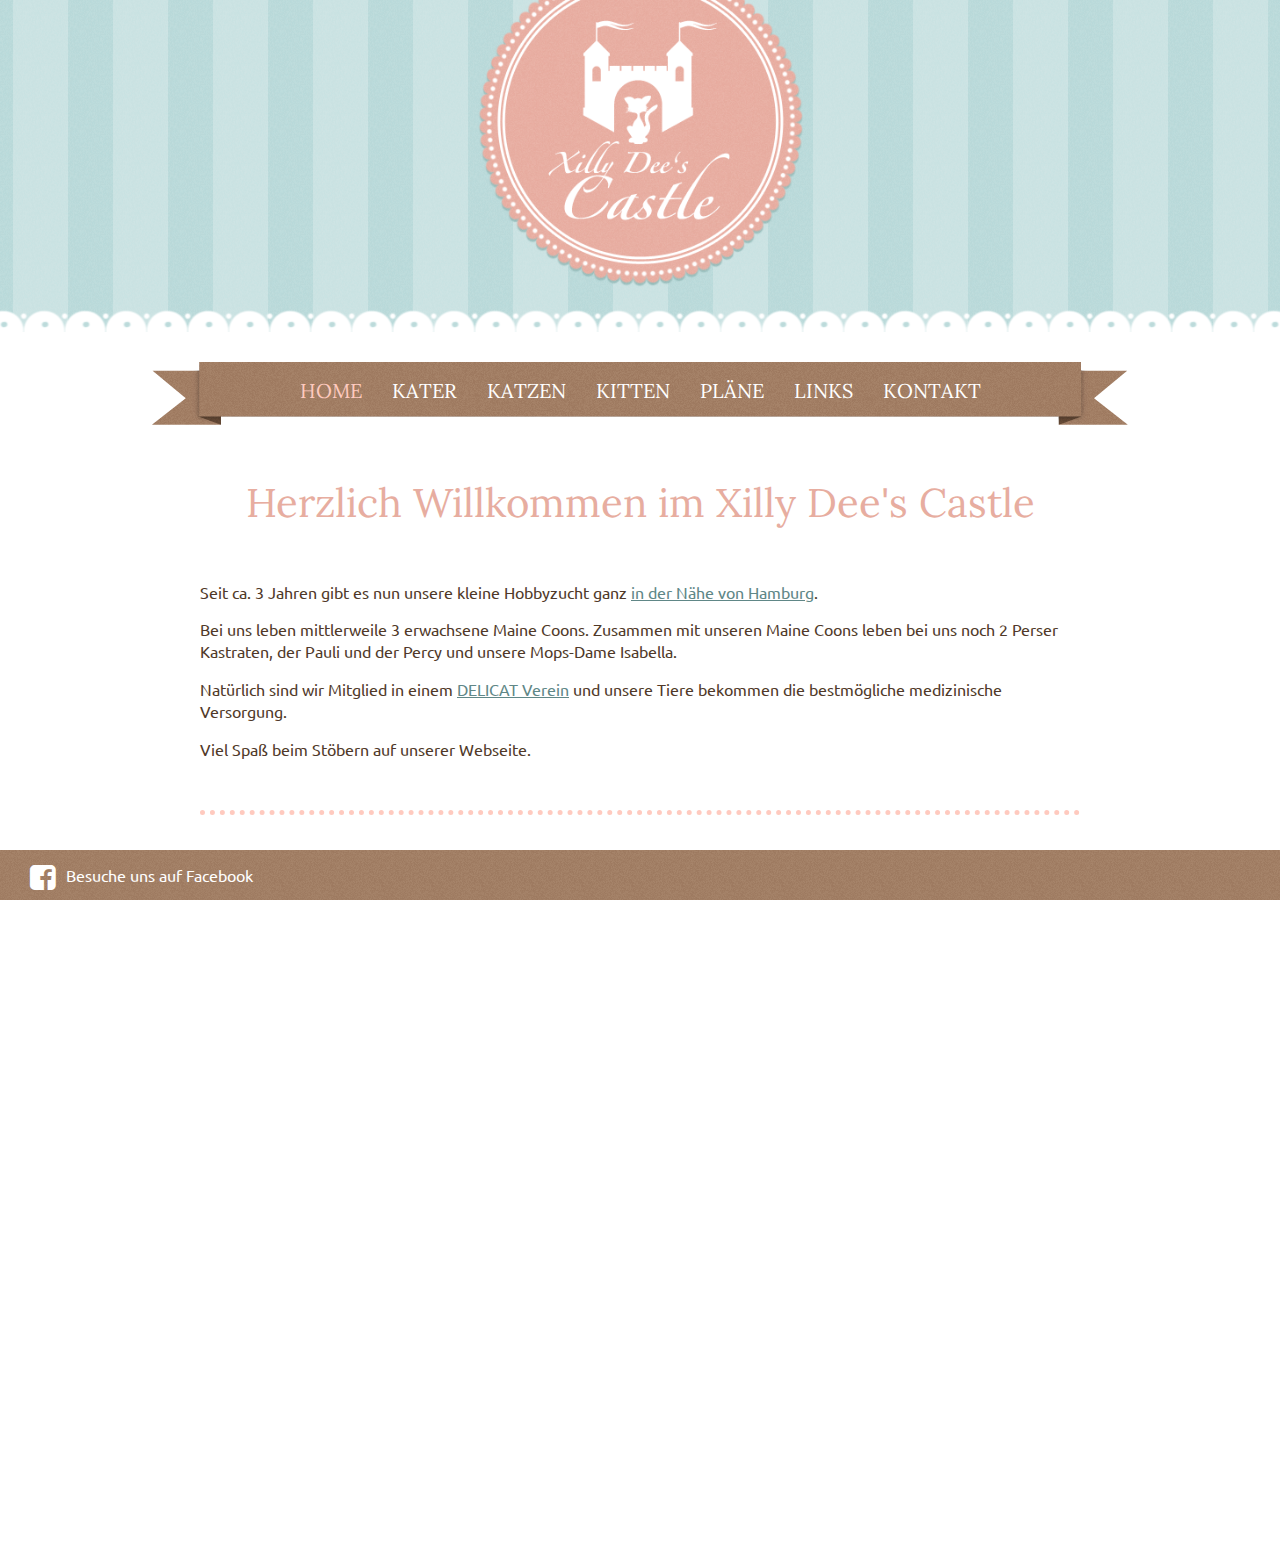
<file: index.html>
<!DOCTYPE html><html lang="de-DE"><head><meta charset="utf-8"><meta http-equiv="X-UA-Compatible" content="IE=edge"><title>Maine-Coon Kitten - Katzenzüchter aus Hamburg</title><meta name="description" content="Xilly Dee's Castle - Maine-Coon Kitten - Katzenzüchter aus Hamburg. Liebevolle Hobbyzucht und super süße Katzenkitten, besuchen Sie unsere Homepage."><meta name="keywords" content="Maine Coon Kitten, Katzenzucht, Liebhaberzucht, Hobbyzucht, Hamburg, Schenefeld, Rassekatzen, Edelkatzen, Mainecoon, Xilly, Züchter, Verein, Papiere"><link rel="stylesheet" href="assets/css/main.css"><link rel="stylesheet" href="http://fonts.googleapis.com/css?family=Ubuntu:400,400italic|Lora:400,700"><meta name="viewport" content="width=device-width,initial-scale=1,maximum-scale=1,user-scalable=0,minimal-ui"><link rel="shortcut icon" href="/favicon.ico"><!--[if lt IE 9]><script src="//html5shiv.googlecode.com/svn/trunk/html5.js"></script><![endif]--><link href="https://plus.google.com/117593400947923298797" rel="publisher"></head><body><header><div class="edge"><a href="/"><img src="/assets/img/logo.png" alt="Xilly Dee's Castle - Katzenzüchter aus Hamburg"></a></div></header><nav><ul><li class="active"><a href="index.html">Home</a></li><li><a href="kater.html">Kater</a></li><li><a href="katzen.html">Katzen</a></li><li><a href="kitten.html">Kitten</a></li><li><a href="plaene.html">Pläne</a></li><li><a href="links.html">Links</a></li><li><a href="kontakt.html">Kontakt</a></li></ul></nav><main><h1>Herzlich Willkommen im Xilly Dee's Castle</h1><p>Seit ca. 3 Jahren gibt es nun unsere kleine Hobbyzucht ganz <a href="kontakt.html">in der Nähe von Hamburg</a>.</p><p>Bei uns leben mittlerweile 3 erwachsene Maine Coons. Zusammen mit unseren Maine Coons leben bei uns noch 2 Perser Kastraten, der Pauli und der Percy und unsere Mops-Dame Isabella.</p><p>Natürlich sind wir Mitglied in einem <a href="http://www.delicat-ev.eu" target="_blank">DELICAT Verein</a> und unsere Tiere bekommen die bestmögliche medizinische Versorgung.</p><p>Viel Spaß beim Stöbern auf unserer Webseite.</p><hr><h2>Unsere Kitten beim spielen</h2><br><div class="video-container"><iframe src="//www.youtube-nocookie.com/embed/Q-5mUcO7LLU?rel=0&amp;controls=0&amp;showinfo=0" frameborder="0" allowfullscreen></iframe></div></main><footer><a href="http://www.facebook.com/mainecoon.hamburg" target="target">Besuche uns auf Facebook</a></footer></body></html>
</file>
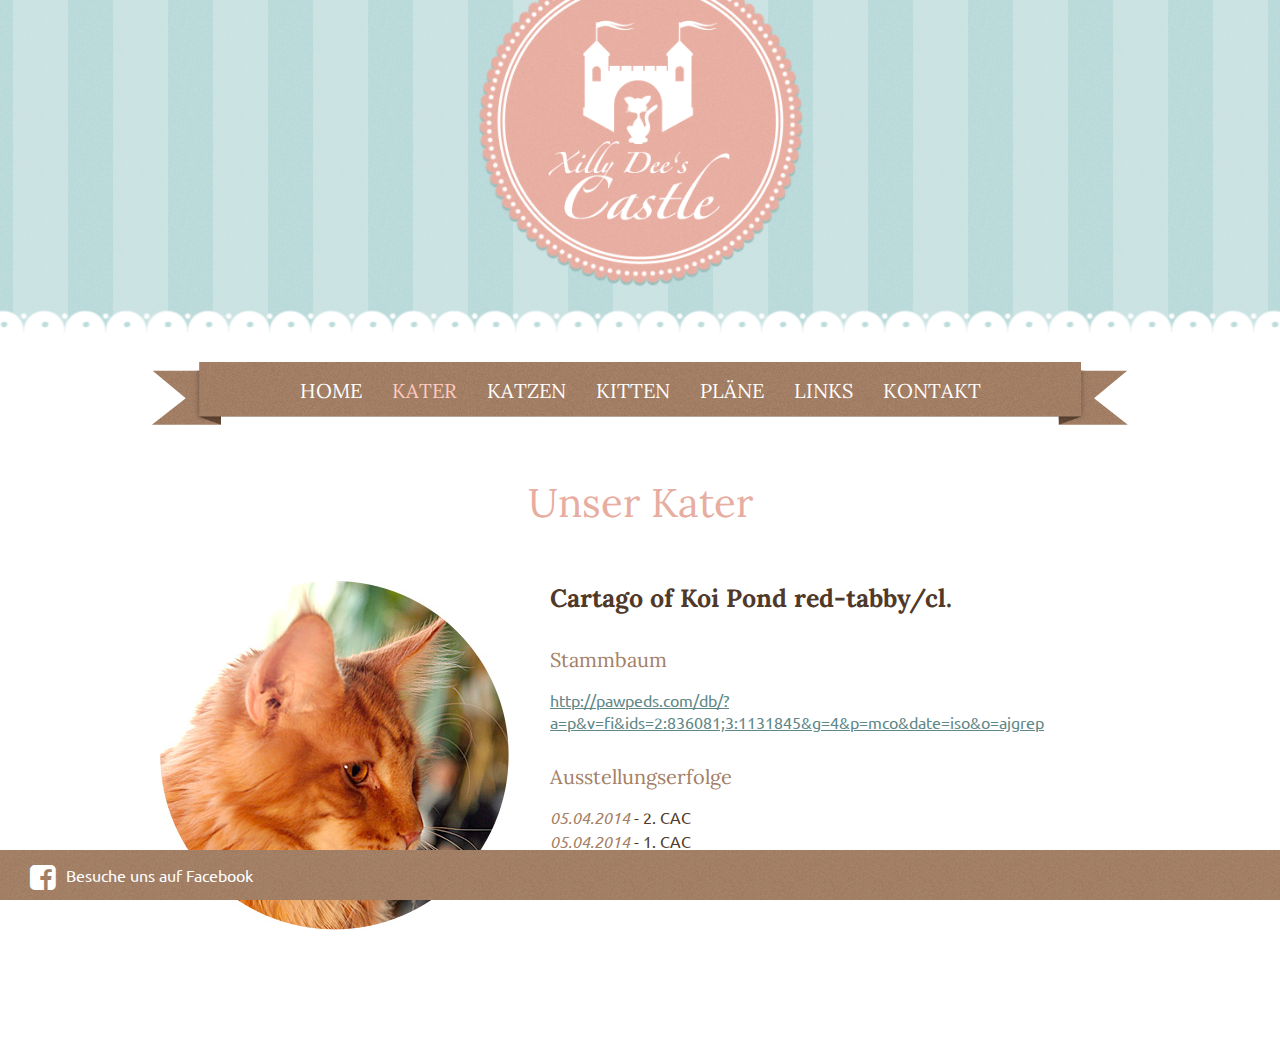
<file: kater.html>
<!DOCTYPE html><html lang="de-DE"><head><meta charset="utf-8"><meta http-equiv="X-UA-Compatible" content="IE=edge"><title>Unser Kater - Zuchtkater - Maine-Coon Kitten - Katzenzüchter aus Hamburg</title><meta name="description" content="Xilly Dee's Castle - Maine-Coon Kitten - Katzenzüchter aus Hamburg. Liebevolle Hobbyzucht und super süße Katzenkitten, besuchen Sie unsere Homepage."><meta name="keywords" content="Maine Coon Kitten, Katzenzucht, Liebhaberzucht, Hobbyzucht, Hamburg, Schenefeld, Rassekatzen, Edelkatzen, Mainecoon, Xilly, Züchter, Verein, Papiere"><link rel="stylesheet" href="assets/css/main.css"><link rel="stylesheet" href="http://fonts.googleapis.com/css?family=Ubuntu:400,400italic|Lora:400,700"><meta name="viewport" content="width=device-width,initial-scale=1,maximum-scale=1,user-scalable=0,minimal-ui"><link rel="shortcut icon" href="/favicon.ico"><!--[if lt IE 9]><script src="//html5shiv.googlecode.com/svn/trunk/html5.js"></script><![endif]--><link href="https://plus.google.com/117593400947923298797" rel="publisher"></head><body><header><div class="edge"><a href="/"><img src="/assets/img/logo.png" alt="Xilly Dee's Castle - Katzenzüchter aus Hamburg"></a></div></header><nav><ul><li><a href="index.html">Home</a></li><li class="active"><a href="kater.html">Kater</a></li><li><a href="katzen.html">Katzen</a></li><li><a href="kitten.html">Kitten</a></li><li><a href="plaene.html">Pläne</a></li><li><a href="links.html">Links</a></li><li><a href="kontakt.html">Kontakt</a></li></ul></nav><main><h1>Unser Kater</h1><img src="assets/img/kater.jpg" alt="" class="left"><div class="left"><h2>Cartago of Koi Pond red-tabby/cl.</h2><h3>Stammbaum</h3><a href="http://pawpeds.com/db/?a=p&amp;v=fi&amp;ids=2:836081;3:1131845&amp;g=4&amp;p=mco&amp;date=iso&amp;o=ajgrep" target="target">http://pawpeds.com/db/?a=p&amp;v=fi&amp;ids=2:836081;3:1131845&amp;g=4&amp;p=mco&amp;date=iso&amp;o=ajgrep</a><h3>Ausstellungserfolge</h3><ul><li><span>05.04.2014</span> - 2. CAC</li><li><span>05.04.2014</span> - 1. CAC</li><li><span>01.02.2014</span> - CACJ</li><li><span>01.11.2013</span> - CACP</li></ul><br><br></div></main><footer><a href="http://www.facebook.com/mainecoon.hamburg" target="target">Besuche uns auf Facebook</a></footer></body></html>
</file>
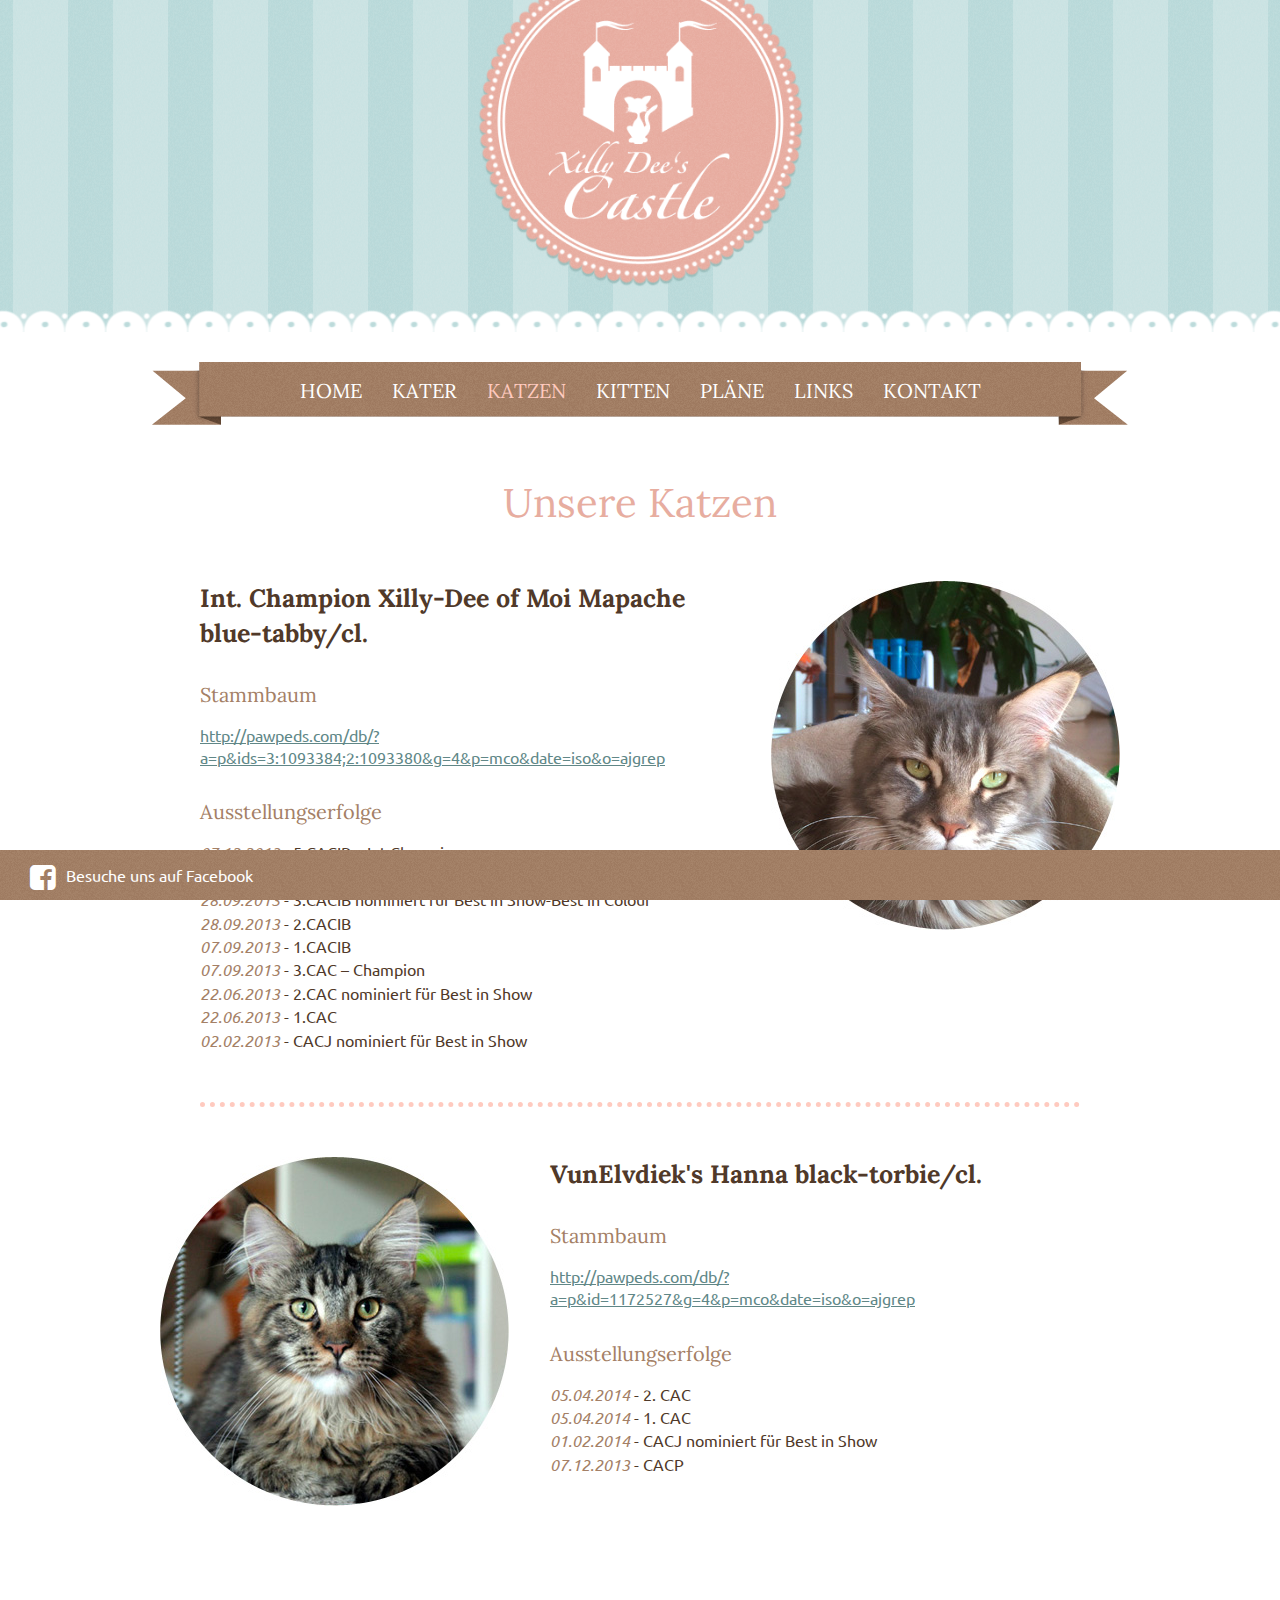
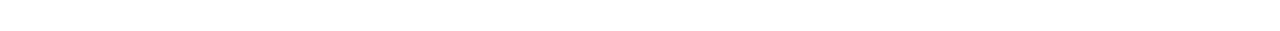
<file: katzen.html>
<!DOCTYPE html><html lang="de-DE"><head><meta charset="utf-8"><meta http-equiv="X-UA-Compatible" content="IE=edge"><title>Unsere Katzen - Zuchtkatzen, Kätzin/Kätzinnen - Maine-Coon Kitten - Katzenzüchter aus Hamburg</title><meta name="description" content="Xilly Dee's Castle - Maine-Coon Kitten - Katzenzüchter aus Hamburg. Liebevolle Hobbyzucht und super süße Katzenkitten, besuchen Sie unsere Homepage."><meta name="keywords" content="Maine Coon Kitten, Katzenzucht, Liebhaberzucht, Hobbyzucht, Hamburg, Schenefeld, Rassekatzen, Edelkatzen, Mainecoon, Xilly, Züchter, Verein, Papiere"><link rel="stylesheet" href="assets/css/main.css"><link rel="stylesheet" href="http://fonts.googleapis.com/css?family=Ubuntu:400,400italic|Lora:400,700"><meta name="viewport" content="width=device-width,initial-scale=1,maximum-scale=1,user-scalable=0,minimal-ui"><link rel="shortcut icon" href="/favicon.ico"><!--[if lt IE 9]><script src="//html5shiv.googlecode.com/svn/trunk/html5.js"></script><![endif]--><link href="https://plus.google.com/117593400947923298797" rel="publisher"></head><body><header><div class="edge"><a href="/"><img src="/assets/img/logo.png" alt="Xilly Dee's Castle - Katzenzüchter aus Hamburg"></a></div></header><nav><ul><li><a href="index.html">Home</a></li><li><a href="kater.html">Kater</a></li><li class="active"><a href="katzen.html">Katzen</a></li><li><a href="kitten.html">Kitten</a></li><li><a href="plaene.html">Pläne</a></li><li><a href="links.html">Links</a></li><li><a href="kontakt.html">Kontakt</a></li></ul></nav><main><h1>Unsere Katzen</h1><img src="assets/img/katze1.jpg" alt="" class="right"><div class="right"><h2>Int. Champion Xilly-Dee of Moi Mapache blue-tabby/cl.</h2><h3>Stammbaum</h3><a href="http://pawpeds.com/db/?a=p&amp;ids=3:1093384;2:1093380&amp;g=4&amp;p=mco&amp;date=iso&amp;o=ajgrep" target="target">http://pawpeds.com/db/?a=p&amp;ids=3:1093384;2:1093380&amp;g=4&amp;p=mco&amp;date=iso&amp;o=ajgrep</a><h3>Ausstellungserfolge</h3><ul><li><span>07.12.2013</span> - 5.CACIB – Int.Champion</li><li><span>07.12.2013</span> - 4.CACIB</li><li><span>28.09.2013</span> - 3.CACIB nominiert für Best in Show-Best in Colour</li><li><span>28.09.2013</span> - 2.CACIB</li><li><span>07.09.2013</span> - 1.CACIB</li><li><span>07.09.2013</span> - 3.CAC – Champion</li><li><span>22.06.2013</span> - 2.CAC nominiert für Best in Show</li><li><span>22.06.2013</span> - 1.CAC</li><li><span>02.02.2013</span> - CACJ nominiert für Best in Show</li></ul></div><hr><img src="assets/img/katze2.jpg" alt="" class="left"><div class="left"><h2>VunElvdiek's Hanna black-torbie/cl.</h2><h3>Stammbaum</h3><a href="http://pawpeds.com/db/?a=p&amp;id=1172527&amp;g=4&amp;p=mco&amp;date=iso&amp;o=ajgrep" target="target">http://pawpeds.com/db/?a=p&amp;id=1172527&amp;g=4&amp;p=mco&amp;date=iso&amp;o=ajgrep</a><h3>Ausstellungserfolge</h3><ul><li><span>05.04.2014</span> - 2. CAC</li><li><span>05.04.2014</span> - 1. CAC</li><li><span>01.02.2014</span> - CACJ nominiert für Best in Show</li><li><span>07.12.2013</span> - CACP</li></ul><br><br></div></main><footer><a href="http://www.facebook.com/mainecoon.hamburg" target="target">Besuche uns auf Facebook</a></footer></body></html>
</file>
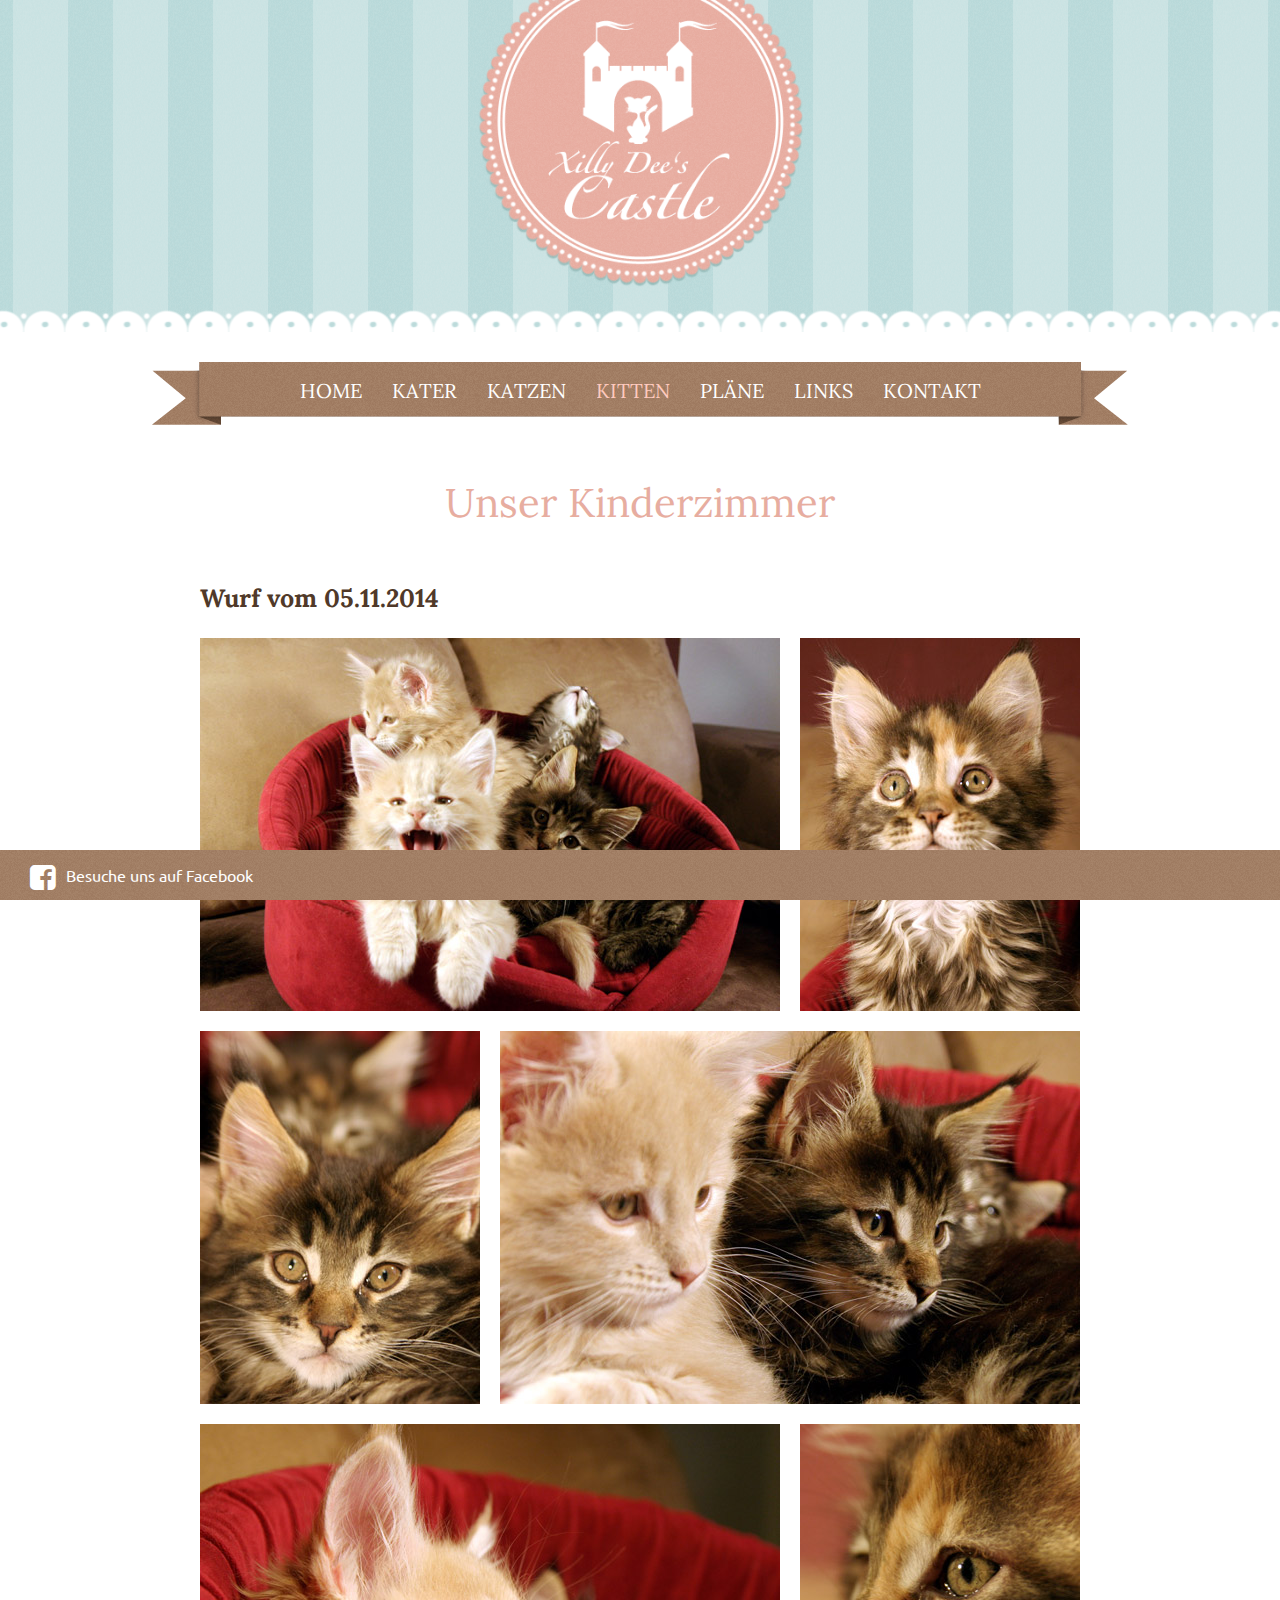
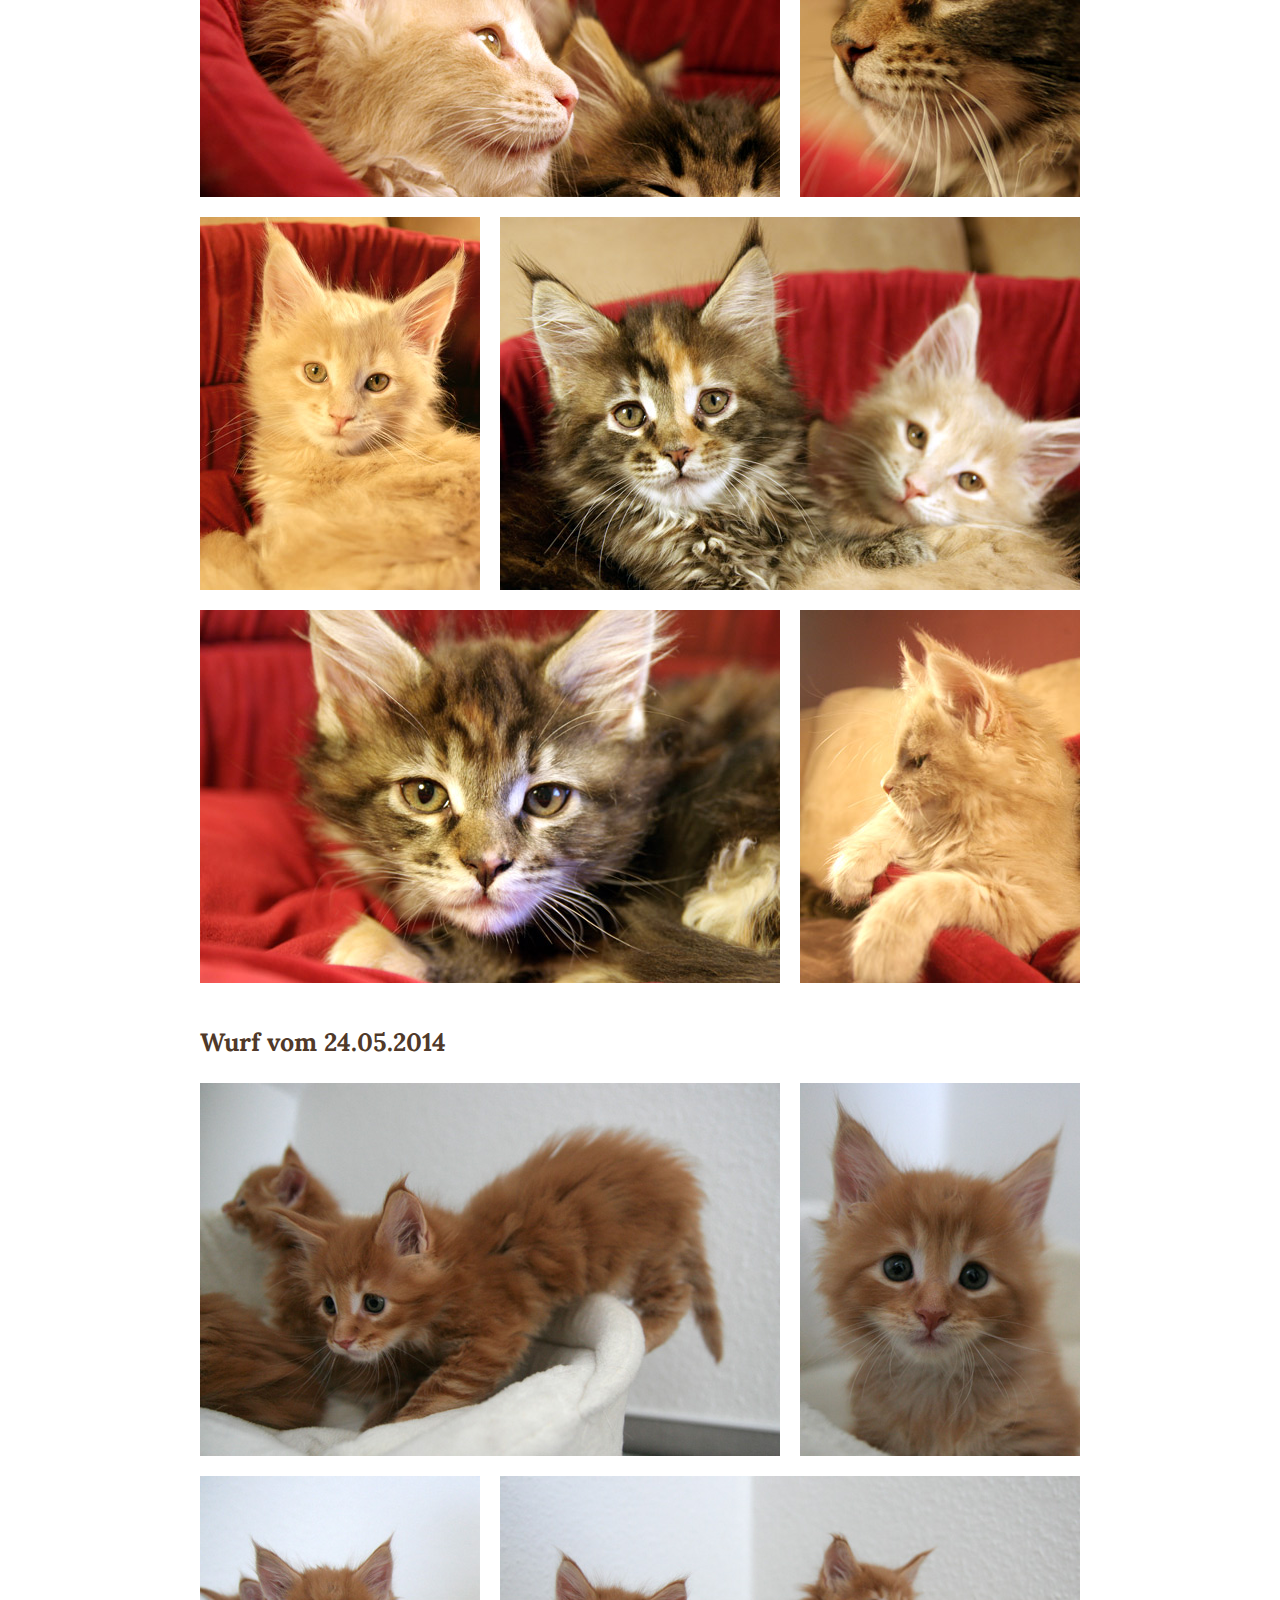
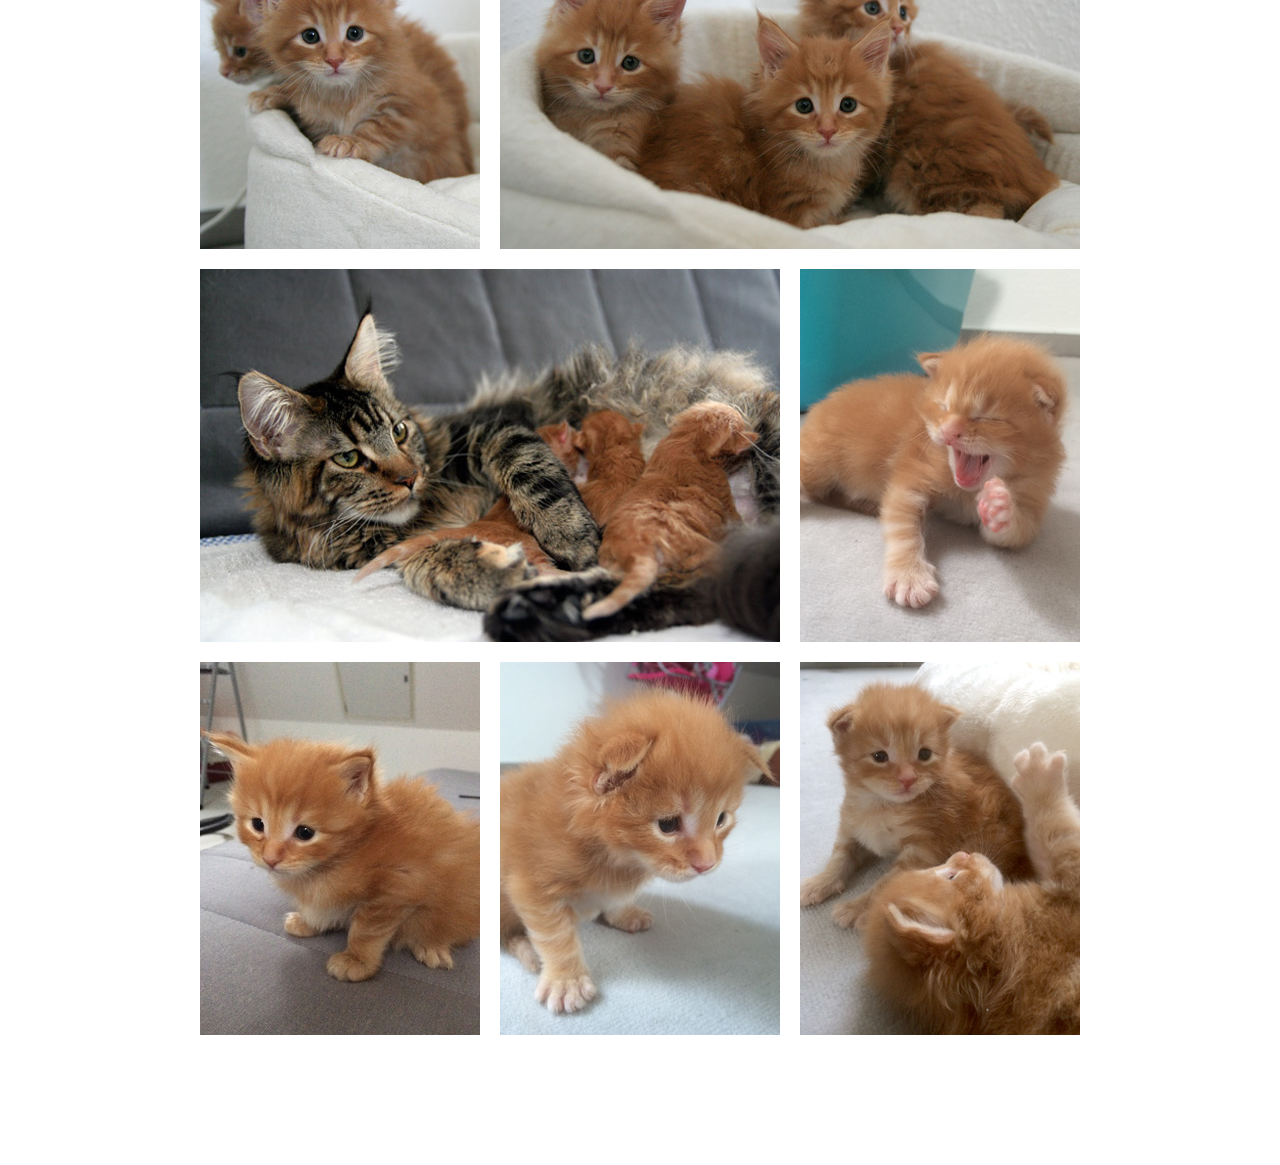
<file: kitten.html>
<!DOCTYPE html><html lang="de-DE"><head><meta charset="utf-8"><meta http-equiv="X-UA-Compatible" content="IE=edge"><title>Unser Kinderzimmer - Katzenbabies, Kitten, Katzenbilder, Nachzuchten - Maine-Coon Kitten - Katzenzüchter aus Hamburg</title><meta name="description" content="Xilly Dee's Castle - Maine-Coon Kitten - Katzenzüchter aus Hamburg. Liebevolle Hobbyzucht und super süße Katzenkitten, besuchen Sie unsere Homepage."><meta name="keywords" content="Maine Coon Kitten, Katzenzucht, Liebhaberzucht, Hobbyzucht, Hamburg, Schenefeld, Rassekatzen, Edelkatzen, Mainecoon, Xilly, Züchter, Verein, Papiere"><link rel="stylesheet" href="assets/css/main.css"><link rel="stylesheet" href="http://fonts.googleapis.com/css?family=Ubuntu:400,400italic|Lora:400,700"><meta name="viewport" content="width=device-width,initial-scale=1,maximum-scale=1,user-scalable=0,minimal-ui"><link rel="shortcut icon" href="/favicon.ico"><!--[if lt IE 9]><script src="//html5shiv.googlecode.com/svn/trunk/html5.js"></script><![endif]--><link href="https://plus.google.com/117593400947923298797" rel="publisher"></head><body><header><div class="edge"><a href="/"><img src="/assets/img/logo.png" alt="Xilly Dee's Castle - Katzenzüchter aus Hamburg"></a></div></header><nav><ul><li><a href="index.html">Home</a></li><li><a href="kater.html">Kater</a></li><li><a href="katzen.html">Katzen</a></li><li class="active"><a href="kitten.html">Kitten</a></li><li><a href="plaene.html">Pläne</a></li><li><a href="links.html">Links</a></li><li><a href="kontakt.html">Kontakt</a></li></ul></nav><main><h1>Unser Kinderzimmer</h1><h2>Wurf vom 05.11.2014</h2><br><div class="cf"><div class="hidden"><div class="gallery"><img src="assets/img/kitten_09.jpg" alt="Maine Coon Kitten aus Hamburg"> <img src="assets/img/kitten_08.jpg" alt="Maine Coon Kitten aus Hamburg"> <img src="assets/img/kitten_01.jpg" alt="Maine Coon Kitten aus Hamburg"> <img src="assets/img/kitten_10.jpg" alt="Maine Coon Kitten aus Hamburg"> <img src="assets/img/kitten_06.jpg" alt="Maine Coon Kitten aus Hamburg"> <img src="assets/img/kitten_05.jpg" alt="Maine Coon Kitten aus Hamburg"> <img src="assets/img/kitten_03.jpg" alt="Maine Coon Kitten aus Hamburg"> <img src="assets/img/kitten_04.jpg" alt="Maine Coon Kitten aus Hamburg"> <img src="assets/img/kitten_07.jpg" alt="Maine Coon Kitten aus Hamburg"> <img src="assets/img/kitten_02.jpg" alt="Maine Coon Kitten aus Hamburg"></div></div></div><br><h2>Wurf vom 24.05.2014</h2><br><div class="cf"><div class="hidden"><div class="gallery"><img src="assets/img/baby7.jpg" alt="Maine Coon Kitten aus Hamburg"> <img src="assets/img/baby6.jpg" alt="Maine Coon Kitten aus Hamburg"> <img src="assets/img/baby5.jpg" alt="Maine Coon Kitten aus Hamburg"> <img src="assets/img/baby4.jpg" alt="Maine Coon Kitten aus Hamburg"> <img src="assets/img/mama.jpg" alt="Maine Coon Kitten aus Hamburg"> <img src="assets/img/baby3.jpg" alt="Maine Coon Kitten aus Hamburg"> <img src="assets/img/baby2.jpg" alt="Maine Coon Kitten aus Hamburg"> <img src="assets/img/baby1.jpg" alt="Maine Coon Kitten aus Hamburg"> <img src="assets/img/babies.jpg" alt="Maine Coon Kitten aus Hamburg"></div></div></div></main><footer><a href="http://www.facebook.com/mainecoon.hamburg" target="target">Besuche uns auf Facebook</a></footer></body></html>
</file>
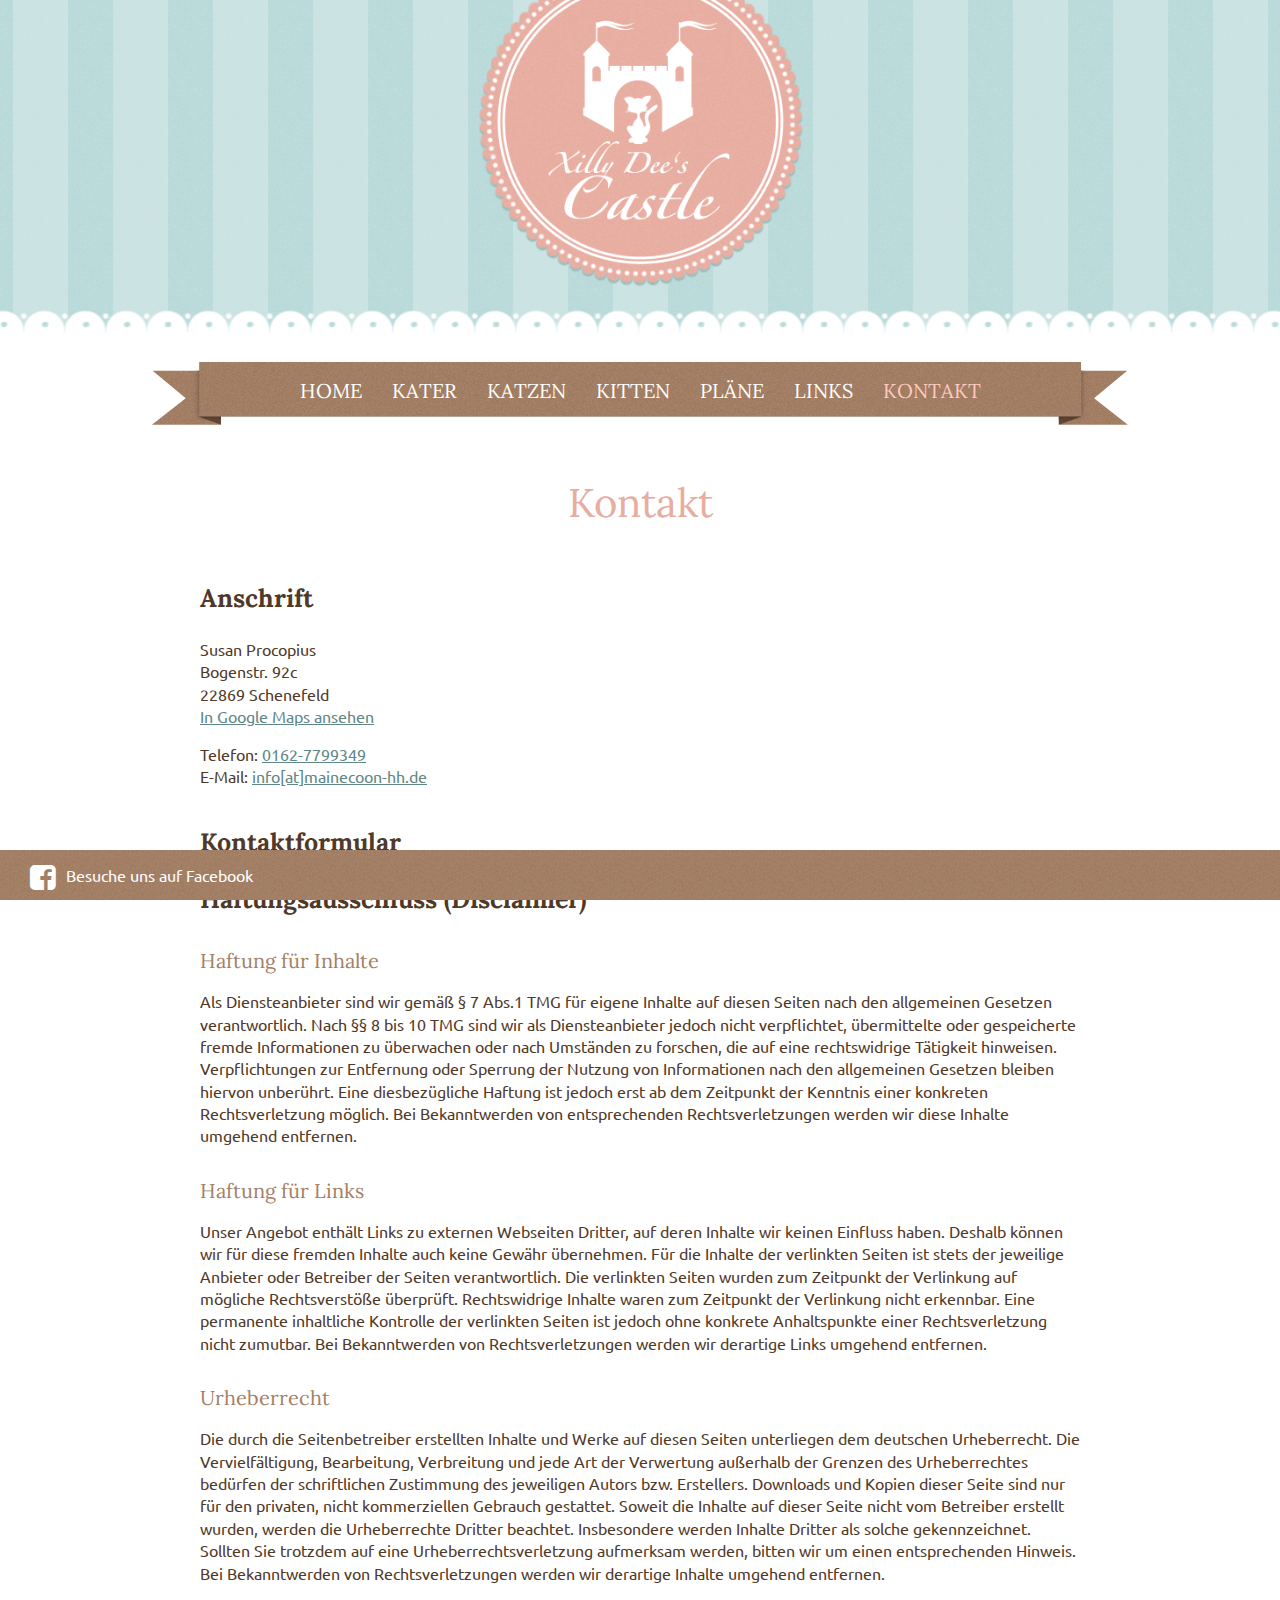
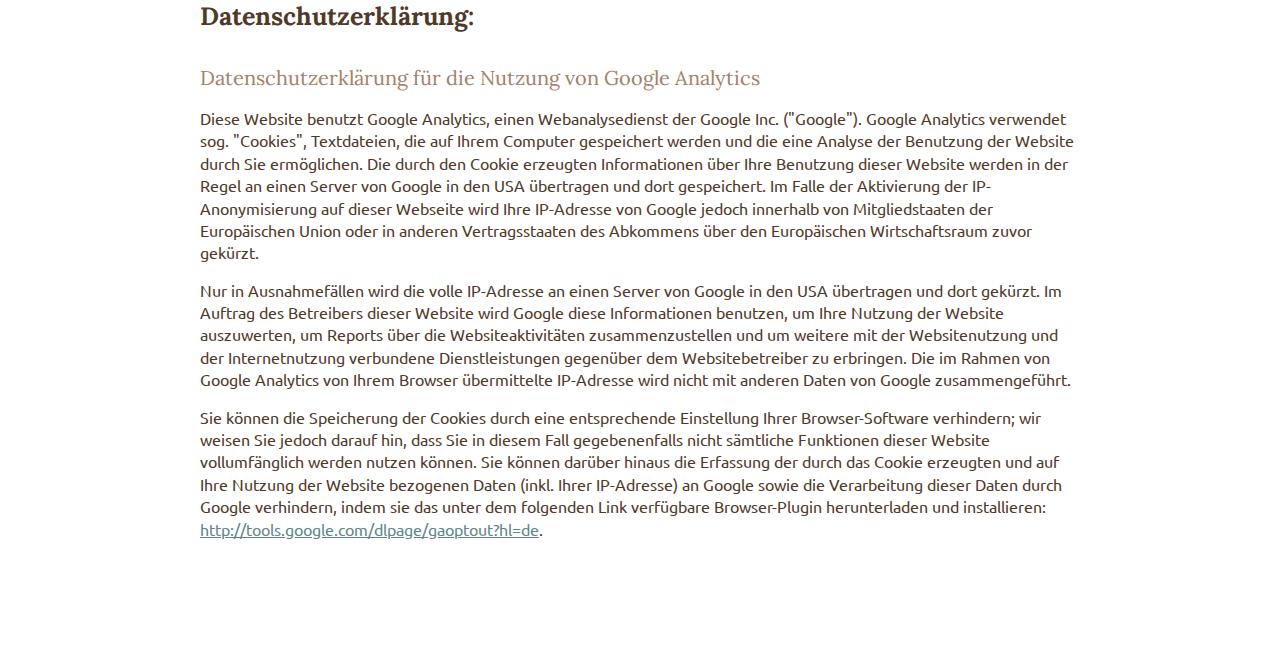
<file: kontakt.html>
<!DOCTYPE html><html lang="de-DE"><head><meta charset="utf-8"><meta http-equiv="X-UA-Compatible" content="IE=edge"><title>Kontakt - Hier finden Sie uns - Maine-Coon Kitten - Katzenzüchter aus Hamburg</title><meta name="description" content="Xilly Dee's Castle - Maine-Coon Kitten - Katzenzüchter aus Hamburg. Liebevolle Hobbyzucht und super süße Katzenkitten, besuchen Sie unsere Homepage."><meta name="keywords" content="Maine Coon Kitten, Katzenzucht, Liebhaberzucht, Hobbyzucht, Hamburg, Schenefeld, Rassekatzen, Edelkatzen, Mainecoon, Xilly, Züchter, Verein, Papiere"><link rel="stylesheet" href="assets/css/main.css"><link rel="stylesheet" href="http://fonts.googleapis.com/css?family=Ubuntu:400,400italic|Lora:400,700"><meta name="viewport" content="width=device-width,initial-scale=1,maximum-scale=1,user-scalable=0,minimal-ui"><link rel="shortcut icon" href="/favicon.ico"><!--[if lt IE 9]><script src="//html5shiv.googlecode.com/svn/trunk/html5.js"></script><![endif]--><link href="https://plus.google.com/117593400947923298797" rel="publisher"></head><body><header><div class="edge"><a href="/"><img src="/assets/img/logo.png" alt="Xilly Dee's Castle - Katzenzüchter aus Hamburg"></a></div></header><nav><ul><li><a href="index.html">Home</a></li><li><a href="kater.html">Kater</a></li><li><a href="katzen.html">Katzen</a></li><li><a href="kitten.html">Kitten</a></li><li><a href="plaene.html">Pläne</a></li><li><a href="links.html">Links</a></li><li class="active"><a href="kontakt.html">Kontakt</a></li></ul></nav><main><h1>Kontakt</h1><h2>Anschrift</h2><p><br>Susan Procopius<br>Bogenstr. 92c<br>22869 Schenefeld<br><a href="https://goo.gl/maps/IKtCS" target="target">In Google Maps ansehen</a></p><p>Telefon: <a href="tel:+491627799349">0162-7799349</a><br>E-Mail: <a href="mailto:info[at]mainecoon-hh.de">info[at]mainecoon-hh.de</a><br><br></p><h2>Kontaktformular</h2><br><div class="desktop"><a id="foxyform_embed_link_161671"></a><script type="text/javascript">(function(d, t){
   var g = d.createElement(t),
       s = d.getElementsByTagName(t)[0];
   g.src = "http://www.foxyform.de/js.php?id=161671&sec_hash=32425d47fe7&width=600px";
   s.parentNode.insertBefore(g, s);
}(document, "script"));</script></div><div class="mobile"><a id="foxyform_embed_link_161673"></a><script type="text/javascript">(function(d, t){
   var g = d.createElement(t),
       s = d.getElementsByTagName(t)[0];
   g.src = "http://www.foxyform.de/js.php?id=161673&sec_hash=24bc526f253&width=280px";
   s.parentNode.insertBefore(g, s);
}(document, "script"));</script><br></div><h2>Haftungsausschluss (Disclaimer)</h2><h3>Haftung für Inhalte</h3><p>Als Diensteanbieter sind wir gemäß § 7 Abs.1 TMG für eigene Inhalte auf diesen Seiten nach den allgemeinen Gesetzen verantwortlich. Nach §§ 8 bis 10 TMG sind wir als Diensteanbieter jedoch nicht verpflichtet, übermittelte oder gespeicherte fremde Informationen zu überwachen oder nach Umständen zu forschen, die auf eine rechtswidrige Tätigkeit hinweisen. Verpflichtungen zur Entfernung oder Sperrung der Nutzung von Informationen nach den allgemeinen Gesetzen bleiben hiervon unberührt. Eine diesbezügliche Haftung ist jedoch erst ab dem Zeitpunkt der Kenntnis einer konkreten Rechtsverletzung möglich. Bei Bekanntwerden von entsprechenden Rechtsverletzungen werden wir diese Inhalte umgehend entfernen.</p><h3>Haftung für Links</h3><p>Unser Angebot enthält Links zu externen Webseiten Dritter, auf deren Inhalte wir keinen Einfluss haben. Deshalb können wir für diese fremden Inhalte auch keine Gewähr übernehmen. Für die Inhalte der verlinkten Seiten ist stets der jeweilige Anbieter oder Betreiber der Seiten verantwortlich. Die verlinkten Seiten wurden zum Zeitpunkt der Verlinkung auf mögliche Rechtsverstöße überprüft. Rechtswidrige Inhalte waren zum Zeitpunkt der Verlinkung nicht erkennbar. Eine permanente inhaltliche Kontrolle der verlinkten Seiten ist jedoch ohne konkrete Anhaltspunkte einer Rechtsverletzung nicht zumutbar. Bei Bekanntwerden von Rechtsverletzungen werden wir derartige Links umgehend entfernen.</p><h3>Urheberrecht</h3><p>Die durch die Seitenbetreiber erstellten Inhalte und Werke auf diesen Seiten unterliegen dem deutschen Urheberrecht. Die Vervielfältigung, Bearbeitung, Verbreitung und jede Art der Verwertung außerhalb der Grenzen des Urheberrechtes bedürfen der schriftlichen Zustimmung des jeweiligen Autors bzw. Erstellers. Downloads und Kopien dieser Seite sind nur für den privaten, nicht kommerziellen Gebrauch gestattet. Soweit die Inhalte auf dieser Seite nicht vom Betreiber erstellt wurden, werden die Urheberrechte Dritter beachtet. Insbesondere werden Inhalte Dritter als solche gekennzeichnet. Sollten Sie trotzdem auf eine Urheberrechtsverletzung aufmerksam werden, bitten wir um einen entsprechenden Hinweis. Bei Bekanntwerden von Rechtsverletzungen werden wir derartige Inhalte umgehend entfernen.</p><h2>Datenschutzerklärung:</h2><h3>Datenschutzerklärung für die Nutzung von Google Analytics</h3><p>Diese Website benutzt Google Analytics, einen Webanalysedienst der Google Inc. ("Google"). Google Analytics verwendet sog. "Cookies", Textdateien, die auf Ihrem Computer gespeichert werden und die eine Analyse der Benutzung der Website durch Sie ermöglichen. Die durch den Cookie erzeugten Informationen über Ihre Benutzung dieser Website werden in der Regel an einen Server von Google in den USA übertragen und dort gespeichert. Im Falle der Aktivierung der IP-Anonymisierung auf dieser Webseite wird Ihre IP-Adresse von Google jedoch innerhalb von Mitgliedstaaten der Europäischen Union oder in anderen Vertragsstaaten des Abkommens über den Europäischen Wirtschaftsraum zuvor gekürzt.</p><p>Nur in Ausnahmefällen wird die volle IP-Adresse an einen Server von Google in den USA übertragen und dort gekürzt. Im Auftrag des Betreibers dieser Website wird Google diese Informationen benutzen, um Ihre Nutzung der Website auszuwerten, um Reports über die Websiteaktivitäten zusammenzustellen und um weitere mit der Websitenutzung und der Internetnutzung verbundene Dienstleistungen gegenüber dem Websitebetreiber zu erbringen. Die im Rahmen von Google Analytics von Ihrem Browser übermittelte IP-Adresse wird nicht mit anderen Daten von Google zusammengeführt.</p><p>Sie können die Speicherung der Cookies durch eine entsprechende Einstellung Ihrer Browser-Software verhindern; wir weisen Sie jedoch darauf hin, dass Sie in diesem Fall gegebenenfalls nicht sämtliche Funktionen dieser Website vollumfänglich werden nutzen können. Sie können darüber hinaus die Erfassung der durch das Cookie erzeugten und auf Ihre Nutzung der Website bezogenen Daten (inkl. Ihrer IP-Adresse) an Google sowie die Verarbeitung dieser Daten durch Google verhindern, indem sie das unter dem folgenden Link verfügbare Browser-Plugin herunterladen und installieren: <a href="http://tools.google.com/dlpage/gaoptout?hl=de">http://tools.google.com/dlpage/gaoptout?hl=de</a>.</p></main><footer><a href="http://www.facebook.com/mainecoon.hamburg" target="target">Besuche uns auf Facebook</a></footer></body></html>
</file>
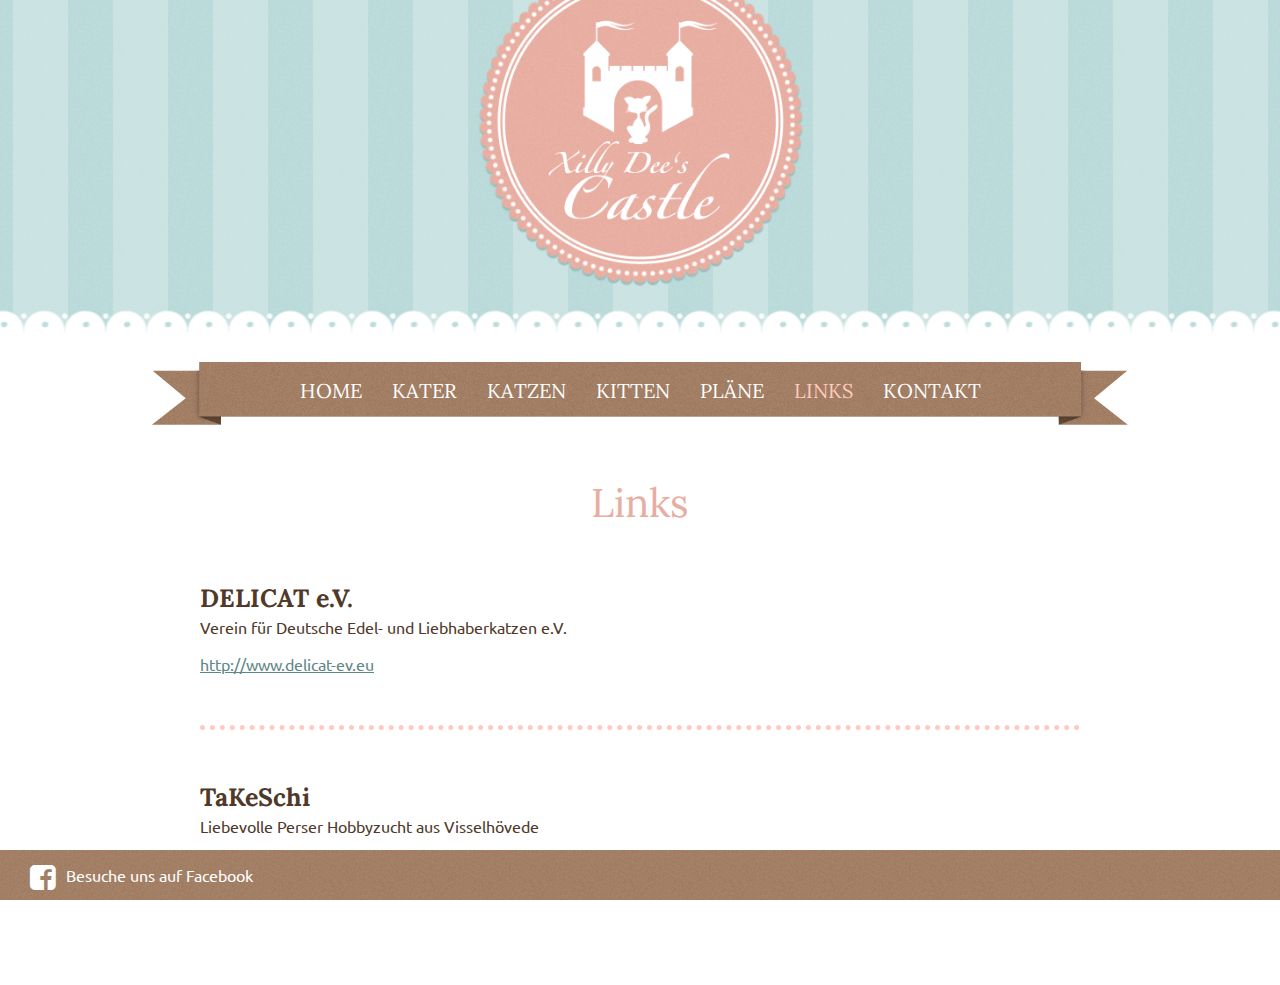
<file: links.html>
<!DOCTYPE html><html lang="de-DE"><head><meta charset="utf-8"><meta http-equiv="X-UA-Compatible" content="IE=edge"><title>Links - Onlineshops, Züchterverein, Katzenverein und Katzenausstellungen - Maine-Coon Kitten - Katzenzüchter aus Hamburg</title><meta name="description" content="Xilly Dee's Castle - Maine-Coon Kitten - Katzenzüchter aus Hamburg. Liebevolle Hobbyzucht und super süße Katzenkitten, besuchen Sie unsere Homepage."><meta name="keywords" content="Maine Coon Kitten, Katzenzucht, Liebhaberzucht, Hobbyzucht, Hamburg, Schenefeld, Rassekatzen, Edelkatzen, Mainecoon, Xilly, Züchter, Verein, Papiere"><link rel="stylesheet" href="assets/css/main.css"><link rel="stylesheet" href="http://fonts.googleapis.com/css?family=Ubuntu:400,400italic|Lora:400,700"><meta name="viewport" content="width=device-width,initial-scale=1,maximum-scale=1,user-scalable=0,minimal-ui"><link rel="shortcut icon" href="/favicon.ico"><!--[if lt IE 9]><script src="//html5shiv.googlecode.com/svn/trunk/html5.js"></script><![endif]--><link href="https://plus.google.com/117593400947923298797" rel="publisher"></head><body><header><div class="edge"><a href="/"><img src="/assets/img/logo.png" alt="Xilly Dee's Castle - Katzenzüchter aus Hamburg"></a></div></header><nav><ul><li><a href="index.html">Home</a></li><li><a href="kater.html">Kater</a></li><li><a href="katzen.html">Katzen</a></li><li><a href="kitten.html">Kitten</a></li><li><a href="plaene.html">Pläne</a></li><li class="active"><a href="links.html">Links</a></li><li><a href="kontakt.html">Kontakt</a></li></ul></nav><main><h1>Links</h1><h2>DELICAT e.V.</h2><p>Verein für Deutsche Edel- und Liebhaberkatzen e.V.</p><a href="http://www.delicat-ev.eu" target="target">http://www.delicat-ev.eu</a><hr><h2>TaKeSchi</h2><p>Liebevolle Perser Hobbyzucht aus Visselhövede</p><a href="http://www.takeschi-cattery.de" target="target">http://www.takeschi-cattery.de</a></main><footer><a href="http://www.facebook.com/mainecoon.hamburg" target="target">Besuche uns auf Facebook</a></footer></body></html>
</file>
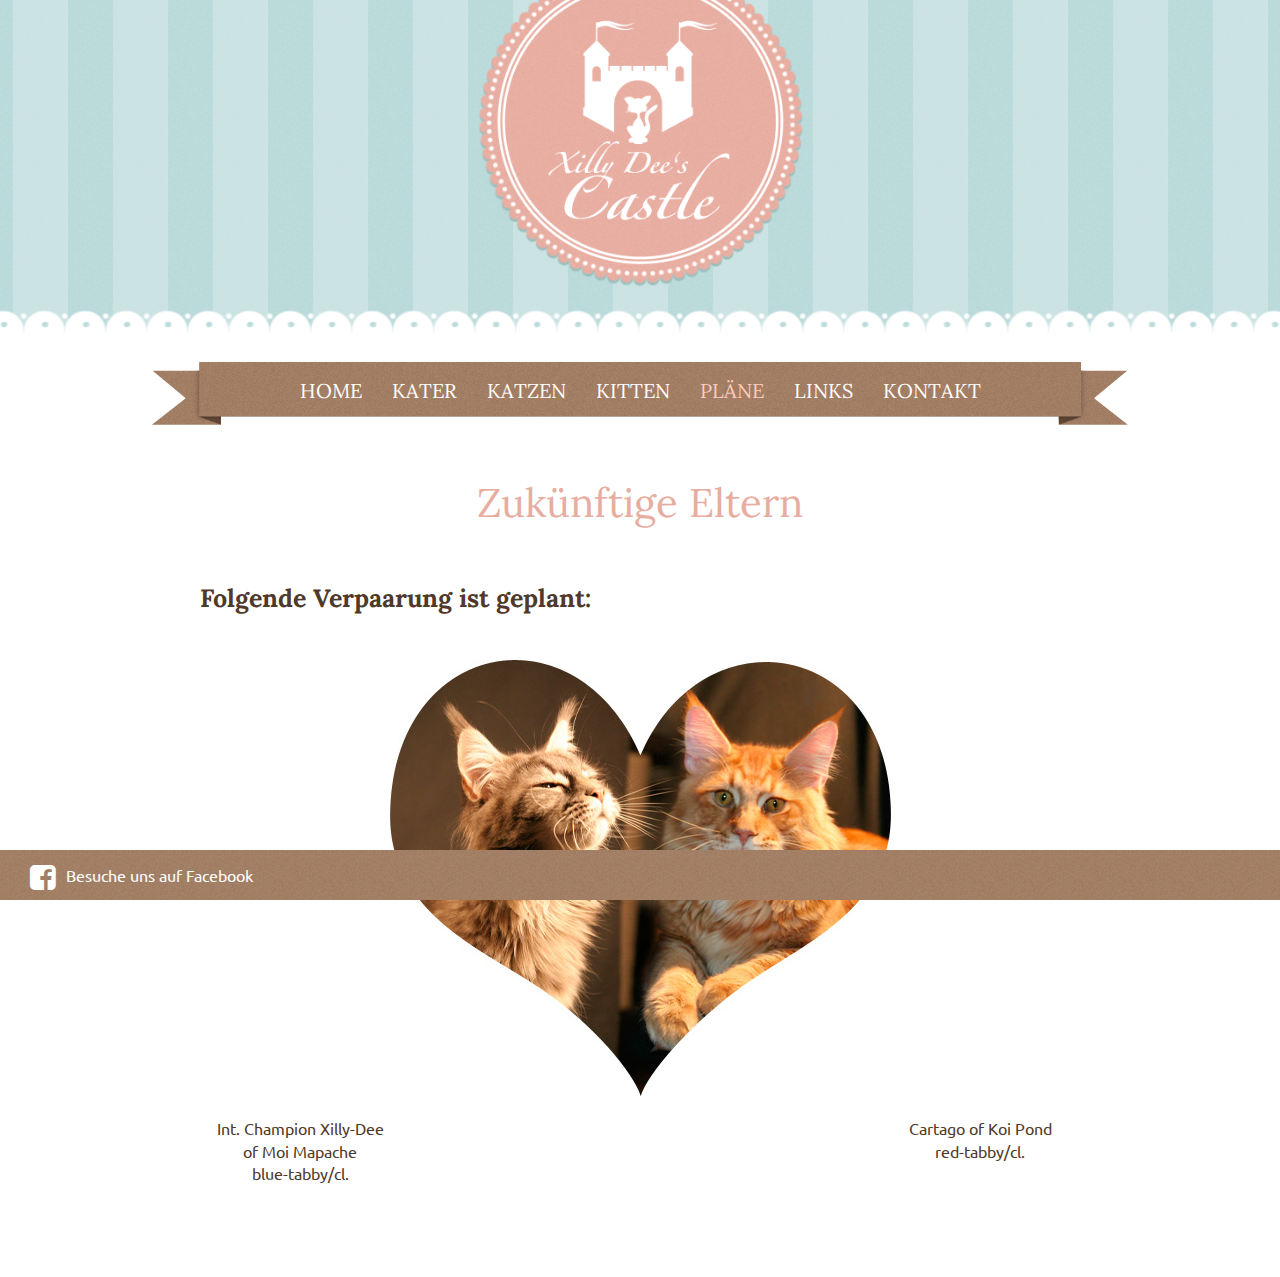
<file: plaene.html>
<!DOCTYPE html><html lang="de-DE"><head><meta charset="utf-8"><meta http-equiv="X-UA-Compatible" content="IE=edge"><title>Zukünftige Eltern - Verpaarungen - Maine-Coon Kitten - Katzenzüchter aus Hamburg</title><meta name="description" content="Xilly Dee's Castle - Maine-Coon Kitten - Katzenzüchter aus Hamburg. Liebevolle Hobbyzucht und super süße Katzenkitten, besuchen Sie unsere Homepage."><meta name="keywords" content="Maine Coon Kitten, Katzenzucht, Liebhaberzucht, Hobbyzucht, Hamburg, Schenefeld, Rassekatzen, Edelkatzen, Mainecoon, Xilly, Züchter, Verein, Papiere"><link rel="stylesheet" href="assets/css/main.css"><link rel="stylesheet" href="http://fonts.googleapis.com/css?family=Ubuntu:400,400italic|Lora:400,700"><meta name="viewport" content="width=device-width,initial-scale=1,maximum-scale=1,user-scalable=0,minimal-ui"><link rel="shortcut icon" href="/favicon.ico"><!--[if lt IE 9]><script src="//html5shiv.googlecode.com/svn/trunk/html5.js"></script><![endif]--><link href="https://plus.google.com/117593400947923298797" rel="publisher"></head><body><header><div class="edge"><a href="/"><img src="/assets/img/logo.png" alt="Xilly Dee's Castle - Katzenzüchter aus Hamburg"></a></div></header><nav><ul><li><a href="index.html">Home</a></li><li><a href="kater.html">Kater</a></li><li><a href="katzen.html">Katzen</a></li><li><a href="kitten.html">Kitten</a></li><li class="active"><a href="plaene.html">Pläne</a></li><li><a href="links.html">Links</a></li><li><a href="kontakt.html">Kontakt</a></li></ul></nav><main><h1>Zukünftige Eltern</h1><h2>Folgende Verpaarung ist geplant:</h2><br><br><img src="assets/img/herz.jpg" alt="" class="center"><div class="col2"><p style="float:left">Int. Champion Xilly-Dee<br>of Moi Mapache<br>blue-tabby/cl.</p><p style="float:right">Cartago of Koi Pond<br>red-tabby/cl.</p></div></main><footer><a href="http://www.facebook.com/mainecoon.hamburg" target="target">Besuche uns auf Facebook</a></footer></body></html>
</file>
<file: assets/css/main.css>
header,nav{text-align:center}footer a,nav ul li a{text-decoration:none}a img,hr{border:none}a,abbr,acronym,address,applet,article,aside,audio,b,big,blockquote,body,canvas,caption,center,cite,code,dd,del,details,dfn,div,dl,dt,em,embed,fieldset,figcaption,figure,footer,form,h1,h2,h3,h4,h5,h6,header,hgroup,html,i,iframe,img,ins,kbd,label,legend,li,mark,menu,nav,object,ol,output,p,pre,q,ruby,s,samp,section,small,span,strike,strong,sub,summary,sup,table,tbody,td,tfoot,th,thead,time,tr,tt,u,ul,var,video{margin:0;padding:0;border:0;font:inherit;font-size:100%;vertical-align:baseline}h2,h4{font-weight:700}html{line-height:1}ol,ul{list-style:none}table{border-collapse:collapse;border-spacing:0}caption,td,th{text-align:left;font-weight:400;vertical-align:middle}blockquote,q{quotes:none}blockquote:after,blockquote:before,q:after,q:before{content:"";content:none}article,aside,details,figcaption,figure,footer,header,hgroup,main,menu,nav,section,summary{display:block}@font-face{font-family:fontello;src:url(../font/fontello.eot);src:url(../font/fontello.eot#iefix)format("embedded-opentype"),url(../font/fontello.woff)format("woff"),url(../font/fontello.ttf)format("truetype"),url(../font/fontello.svg#fontello)format("svg");font-weight:400;font-style:normal}*,:after,:before{-moz-box-sizing:border-box;-webkit-box-sizing:border-box;box-sizing:border-box}.mobile{display:none}address,article,footer,header,main,nav,section{display:block}header{background-image:url(../img/header_bg.png);background-position:50% 50%;margin-bottom:30px}header .edge{padding-bottom:40px;background-image:url(../img/header_edge.png);background-position:50% 100%;background-repeat:repeat-x}header .edge img{width:325px}h1,h2,h3,h4,h5,h6{text-rendering:optimizeLegibility}nav{background-image:url(../img/nav_bg.png);background-repeat:no-repeat;margin:0 auto 50px;height:63px;width:976px;line-height:58px}nav ul li{display:inline}nav ul li a{display:inline-block;height:54px;padding:0 15px;text-transform:uppercase;color:#fff;font-size:20px;font-family:Lora,serif}nav ul li a:hover,nav ul li.active a{color:#ffcabf}a:hover,body{color:#503929}body{font-family:Ubuntu,sans-serif;font-size:16px;line-height:1.4;-webkit-text-size-adjust:none;padding-bottom:110px}a{color:#608787;-webkit-transition:all .3s ease-in-out;-moz-transition:all .3s ease-in-out;-o-transition:all .3s ease-in-out;transition:all .3s ease-in-out}footer,footer a,footer a:hover{color:#fff}a:focus{outline:0}main{margin:0 auto;width:880px}main img{display:block}footer{background-image:url(../img/footer_bg.png);height:50px;padding:0 30px;position:fixed;bottom:0;width:100%;line-height:50px;text-align:left;z-index:2}.col2 p,.w50,h1{text-align:center}footer a:before{font-family:fontello;font-size:30px;speak:none;margin-right:10px;content:'\e801';display:inline-block;vertical-align:middle}h1,h2,h3,h4{font-family:Lora,serif}h1{font-size:40px;margin-bottom:50px;color:#e7ada0}.w50 span,h3,ul li span{color:#a48066}h2{font-size:25px}h3{font-size:20px;margin:30px 0 15px}h4{font-size:16px;margin:10px 0}p{margin-bottom:15px}hr{border-top:5px dotted #ffcabf;background-color:none;height:0;margin:50px 0}ul li span{font-style:italic}img.left{float:left;margin-left:-40px}img.right{float:right;margin-right:-40px}img.center{margin:0 auto 70px}div.left{margin-left:350px}div.right{margin-right:350px}.col2{position:relative;top:-50px;z-index:1}.col2 p{width:200px}.cf:after,.cf:before{content:" ";display:table}.cf:after{clear:both}.video-container{position:relative;padding-bottom:56.25%;height:0;overflow:hidden;margin-bottom:15px}.video-container embed,.video-container iframe,.video-container object{position:absolute;top:0;left:0;width:100%;height:100%}.hidden{overflow:hidden}.gallery{width:900px}.gallery img{float:left;margin-right:20px;margin-bottom:20px}.w50{margin:50px 20px 50px 0;width:430px;float:left}.w50 img{width:100%}@media only screen and (max-width:568px){img.left,img.right{margin-left:0;float:none}.mobile,footer a,nav ul li,nav ul li a{display:block}*{word-wrap:break-word}header{background-size:30px;margin-bottom:0}header .edge{background-size:20px;padding-bottom:0}header .edge img{width:50%}.w50,img,main,nav{width:100%}h1{font-size:20px}h2,h3{font-size:18px}body{font-size:14px}main{margin:0;padding:0 20px}.w50{margin:50px 0;float:none}nav{background:0 0;height:auto;line-height:48px;margin-bottom:50px;border-bottom:2px dotted #ffcabf;padding:20px 0}nav ul li a{color:#000;height:48px;font-size:16px}img{margin-bottom:20px}img.left,img.right{margin-bottom:40px}img.right{margin-right:0}img.center{margin:0 auto 50px}div.left{margin-left:0}div.right{margin-right:0}.col2{top:-70px}.col2 p{width:100px}hr{border-top:2px dotted #ffcabf}footer{padding:0}footer a{padding:0 30px}.desktop{display:none}.gallery{width:100%}}
</file>
